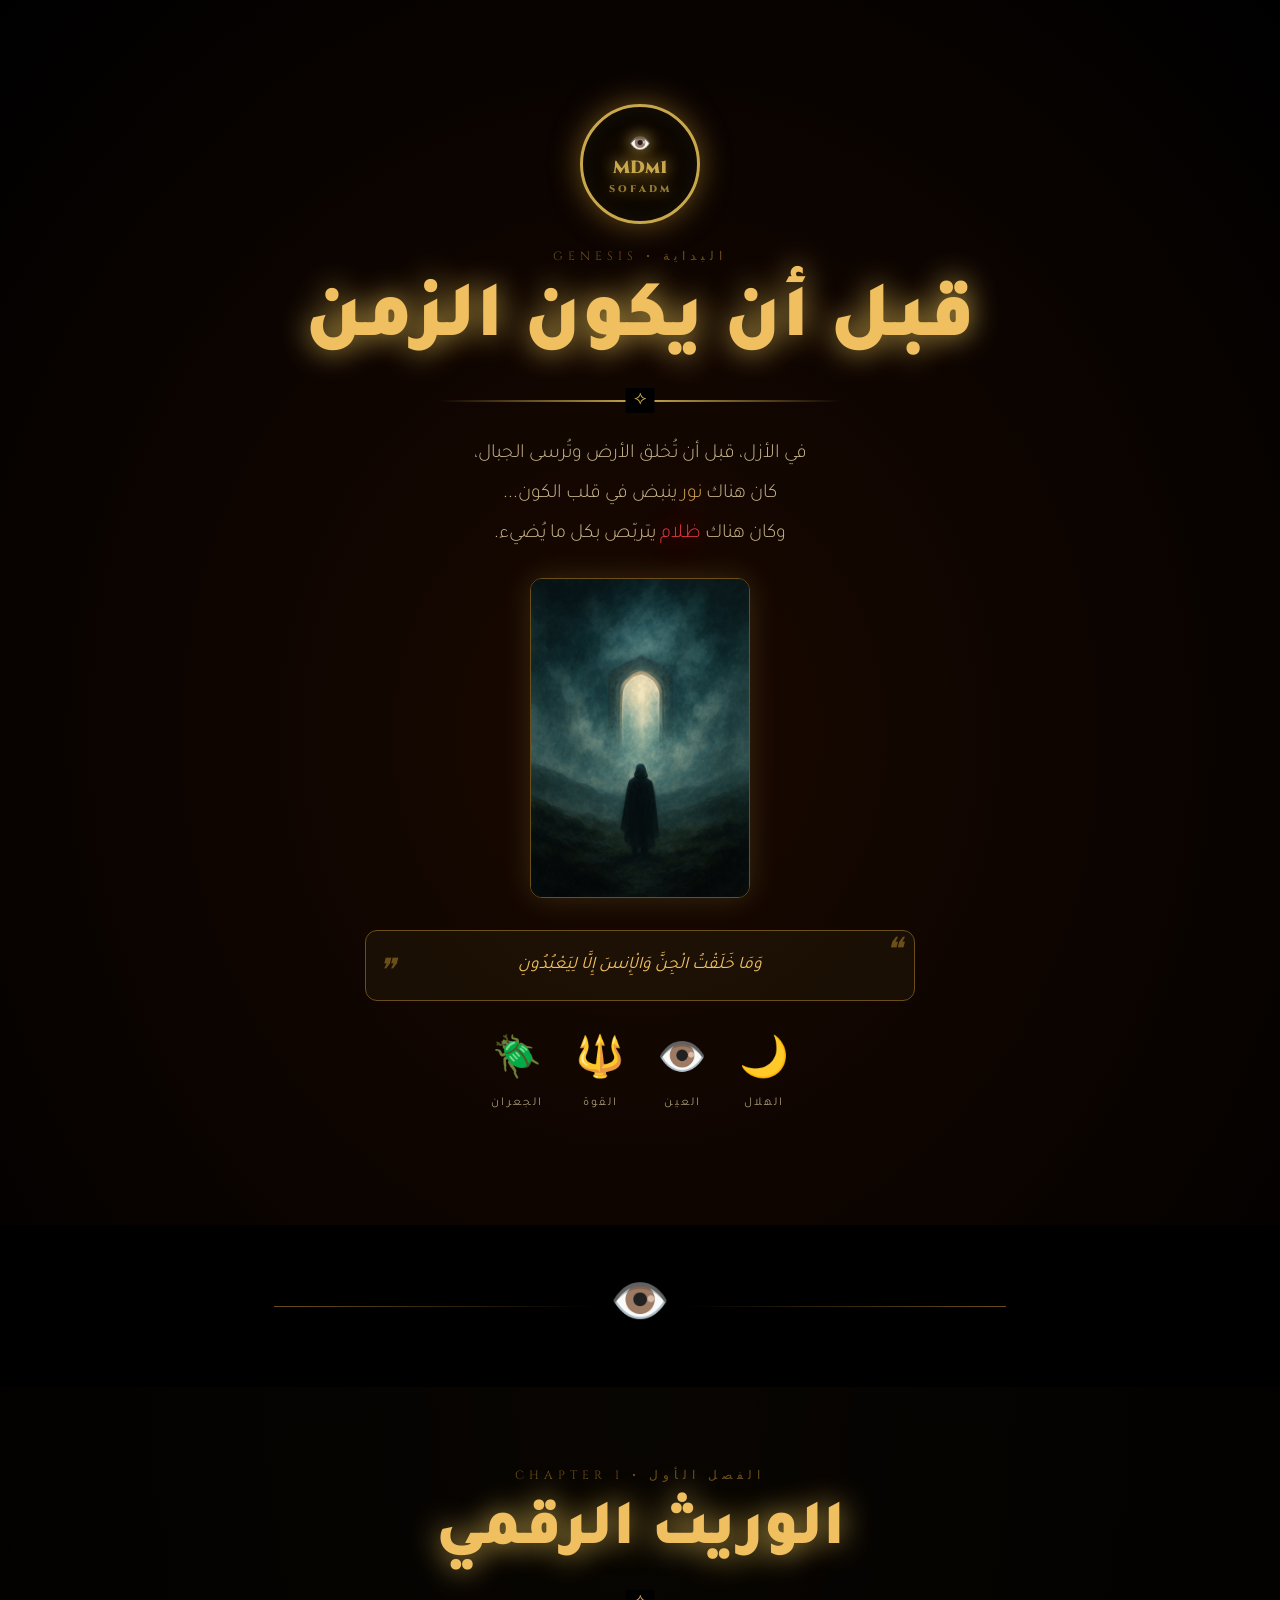
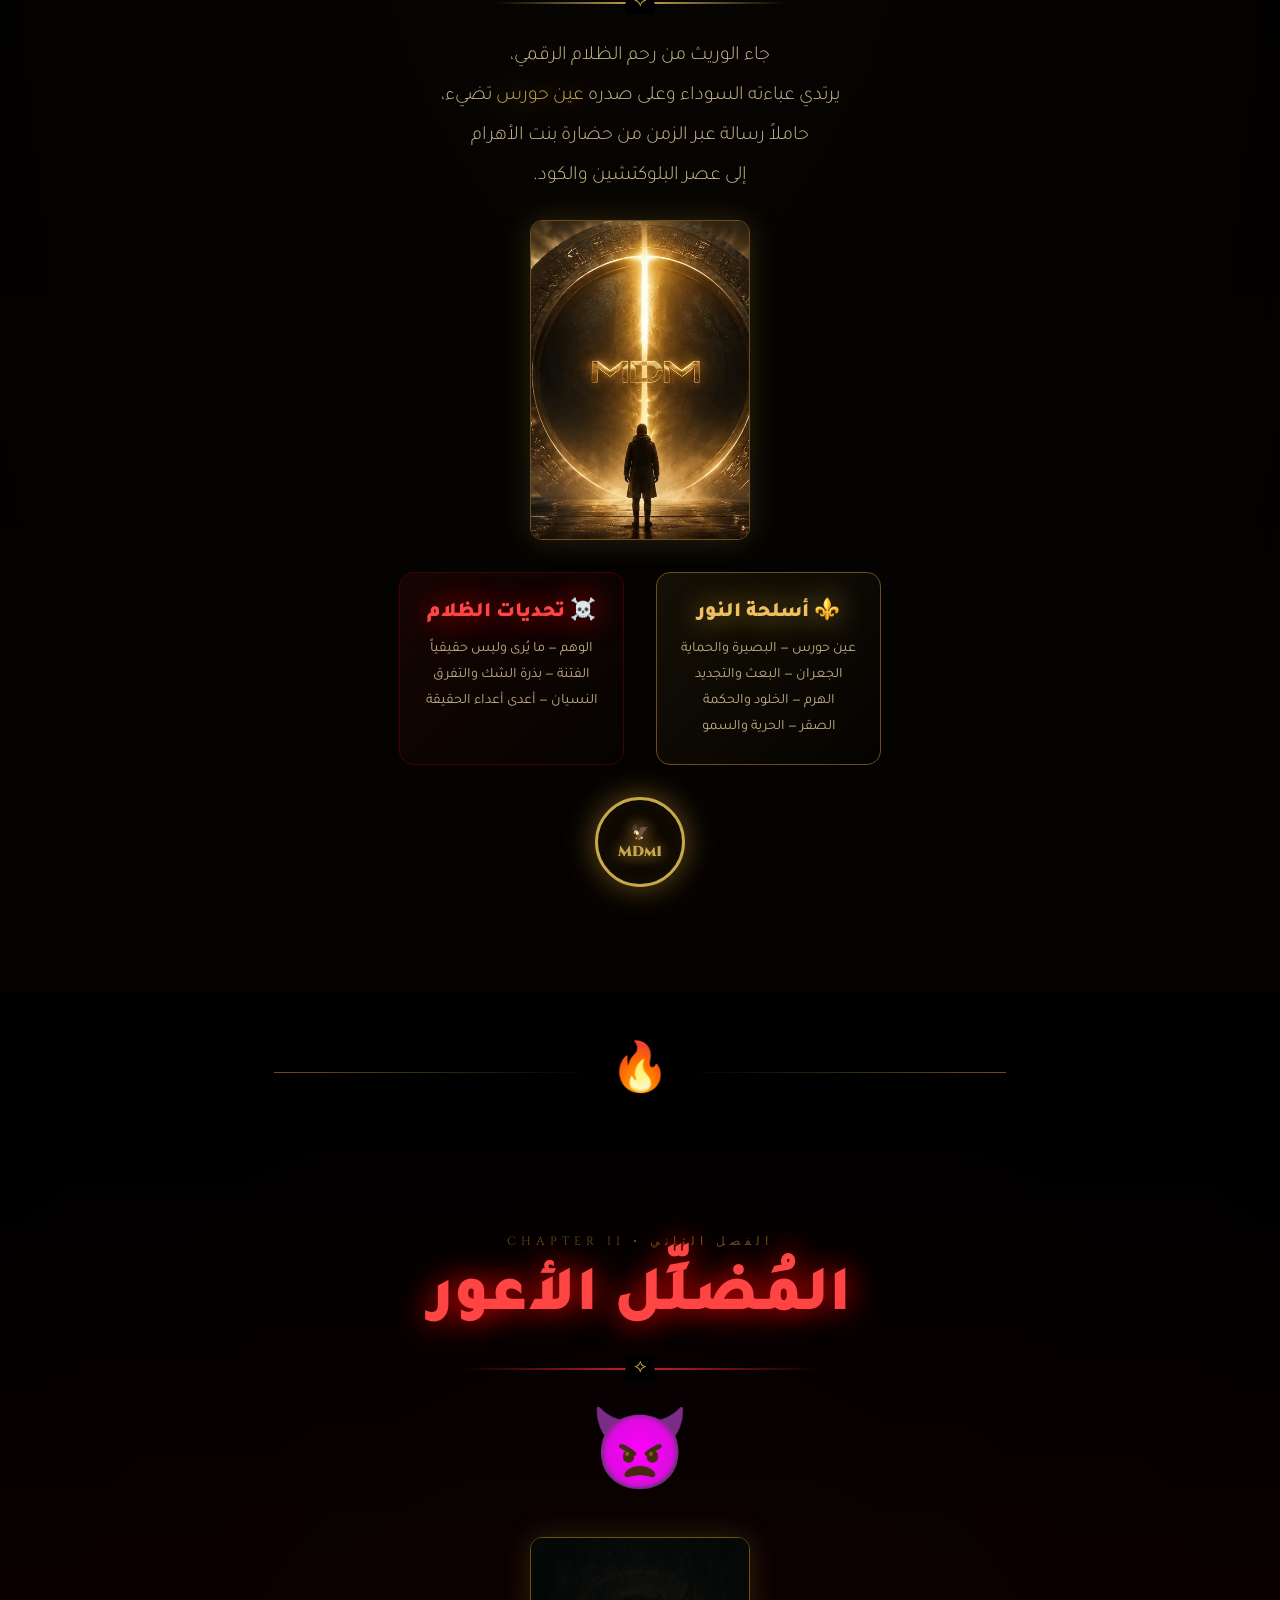
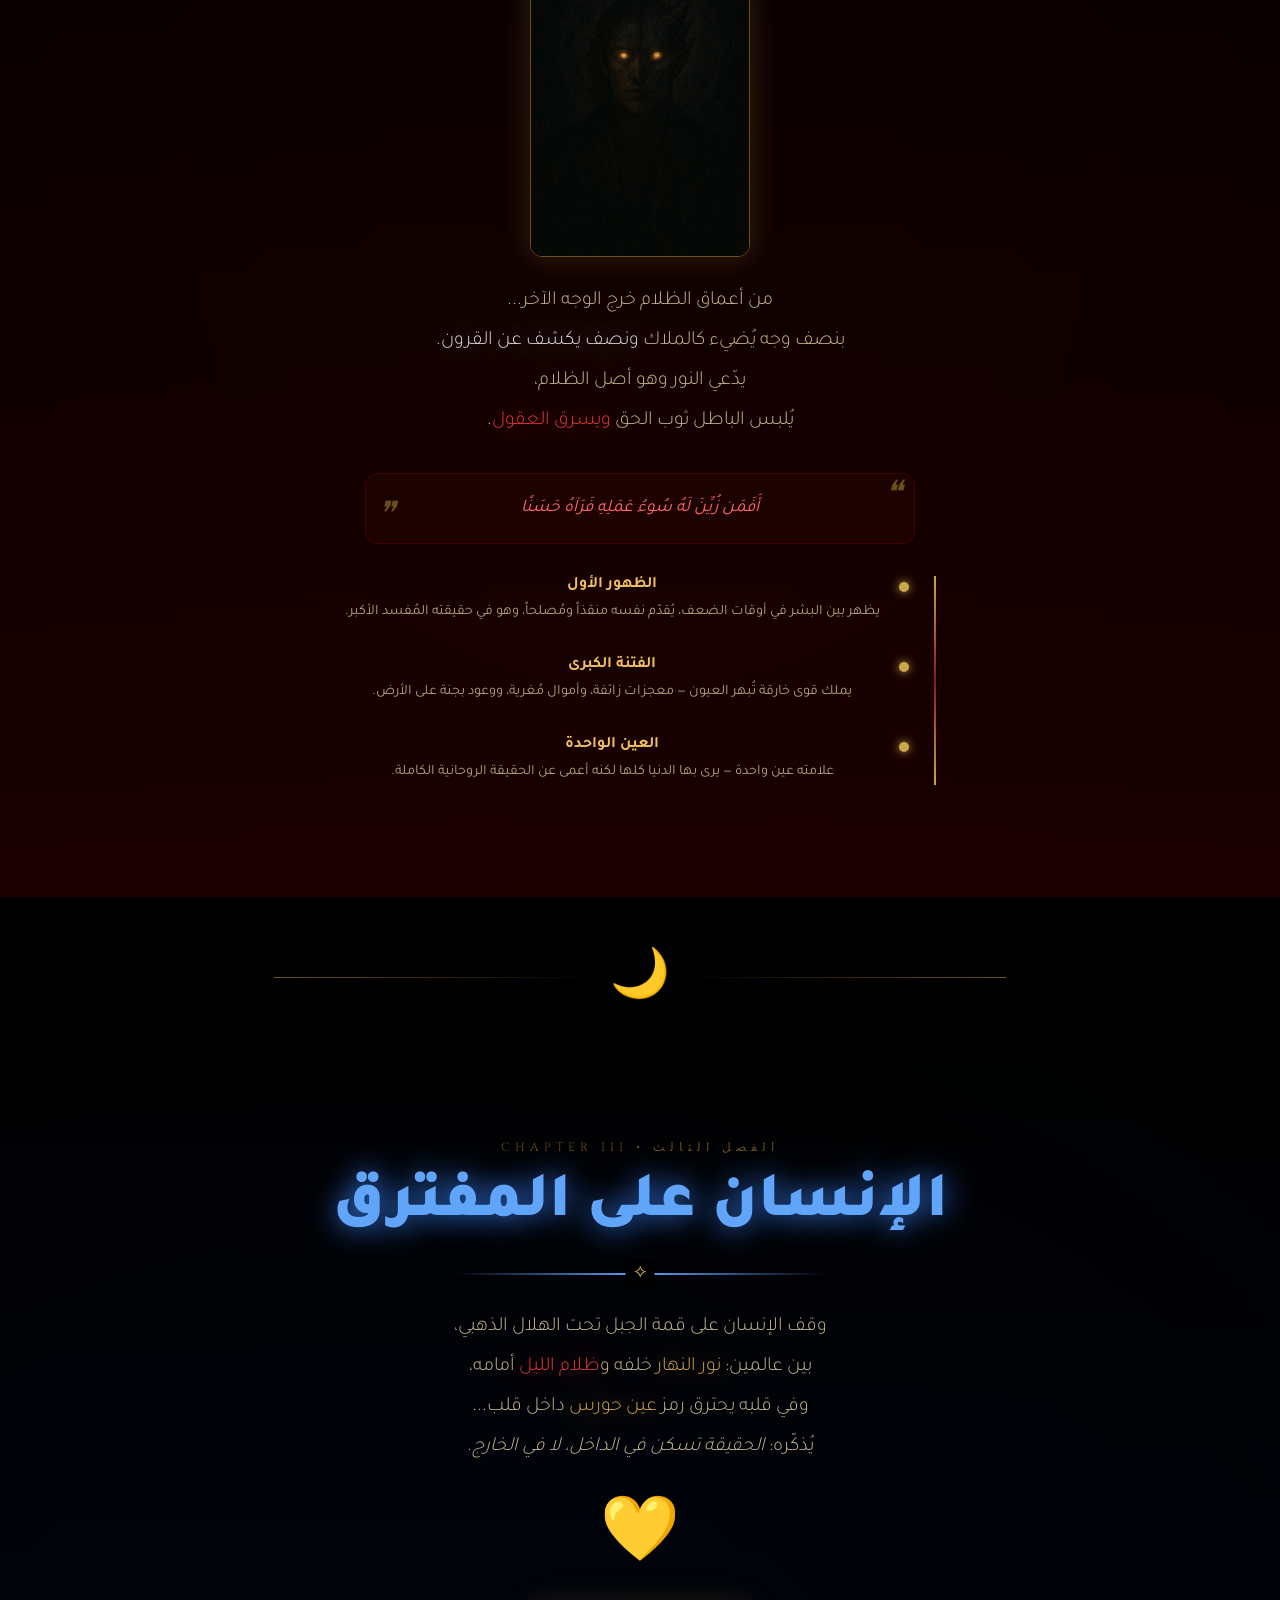
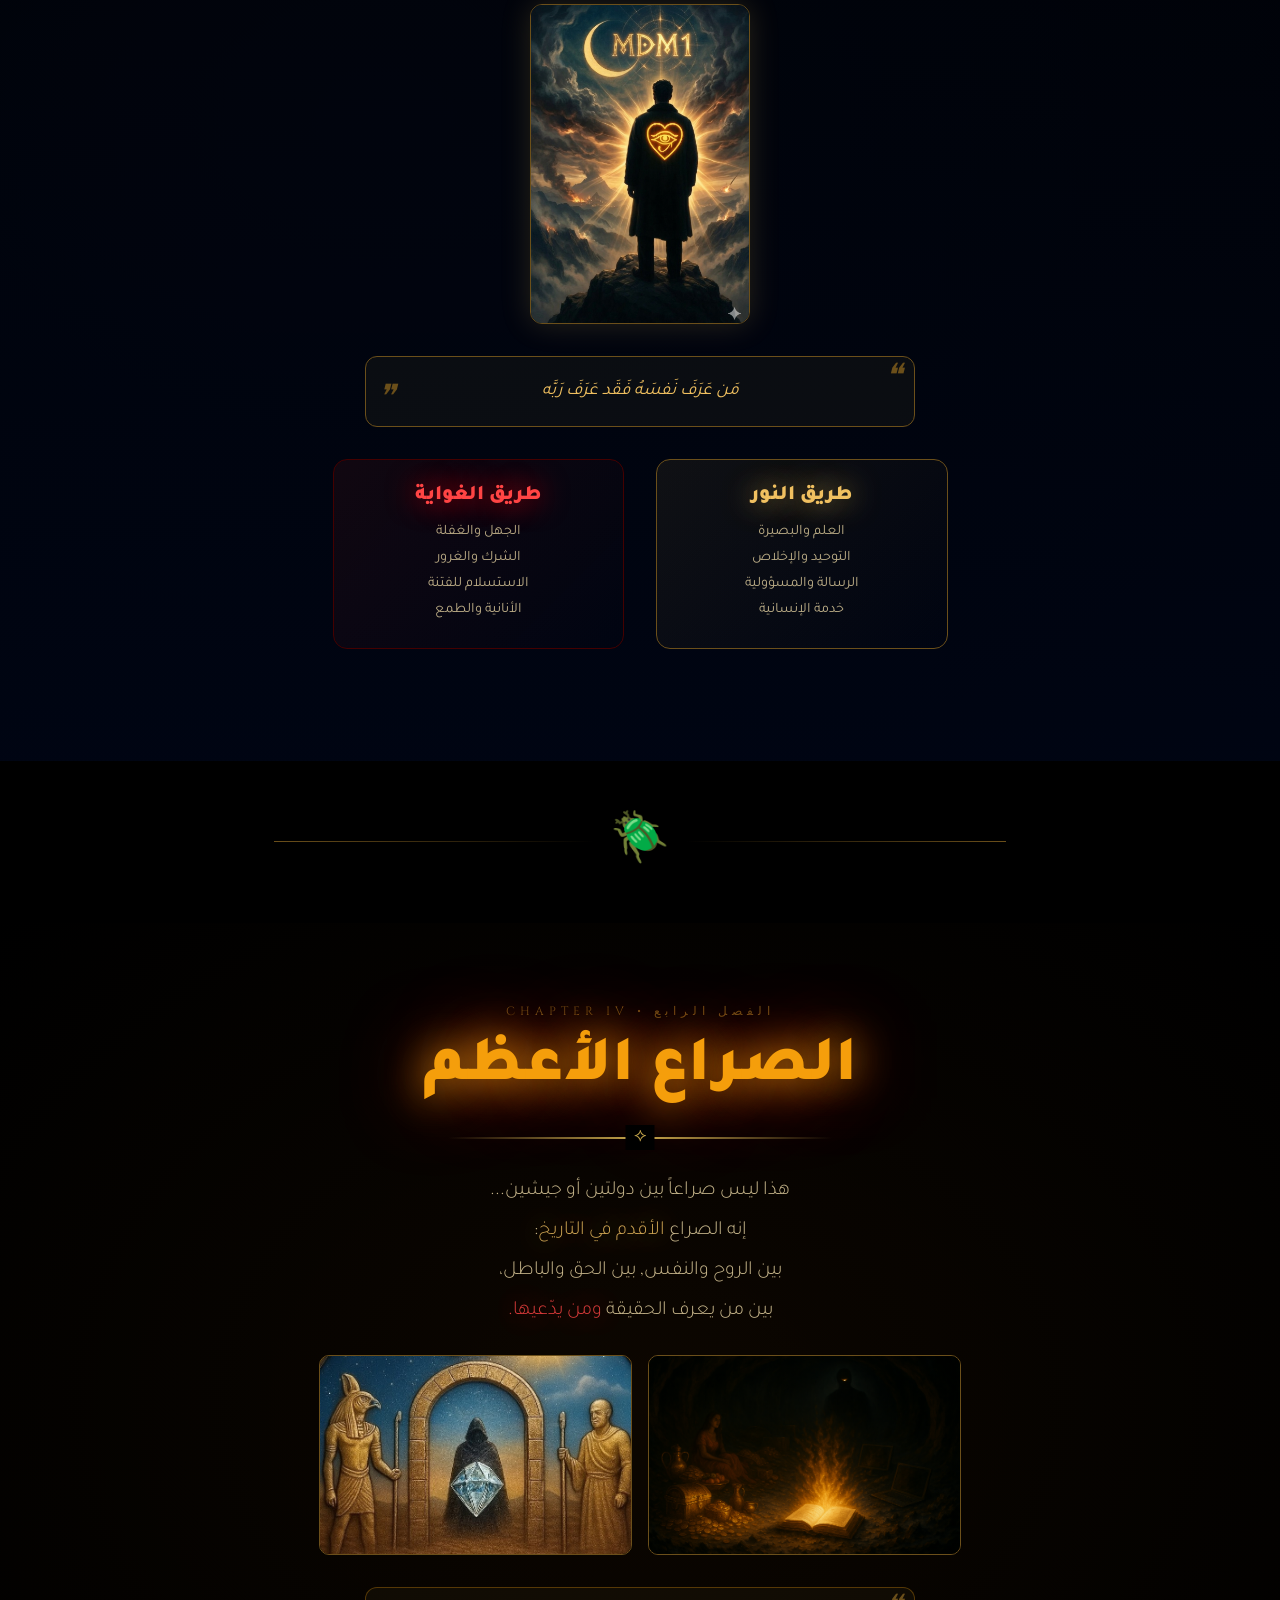
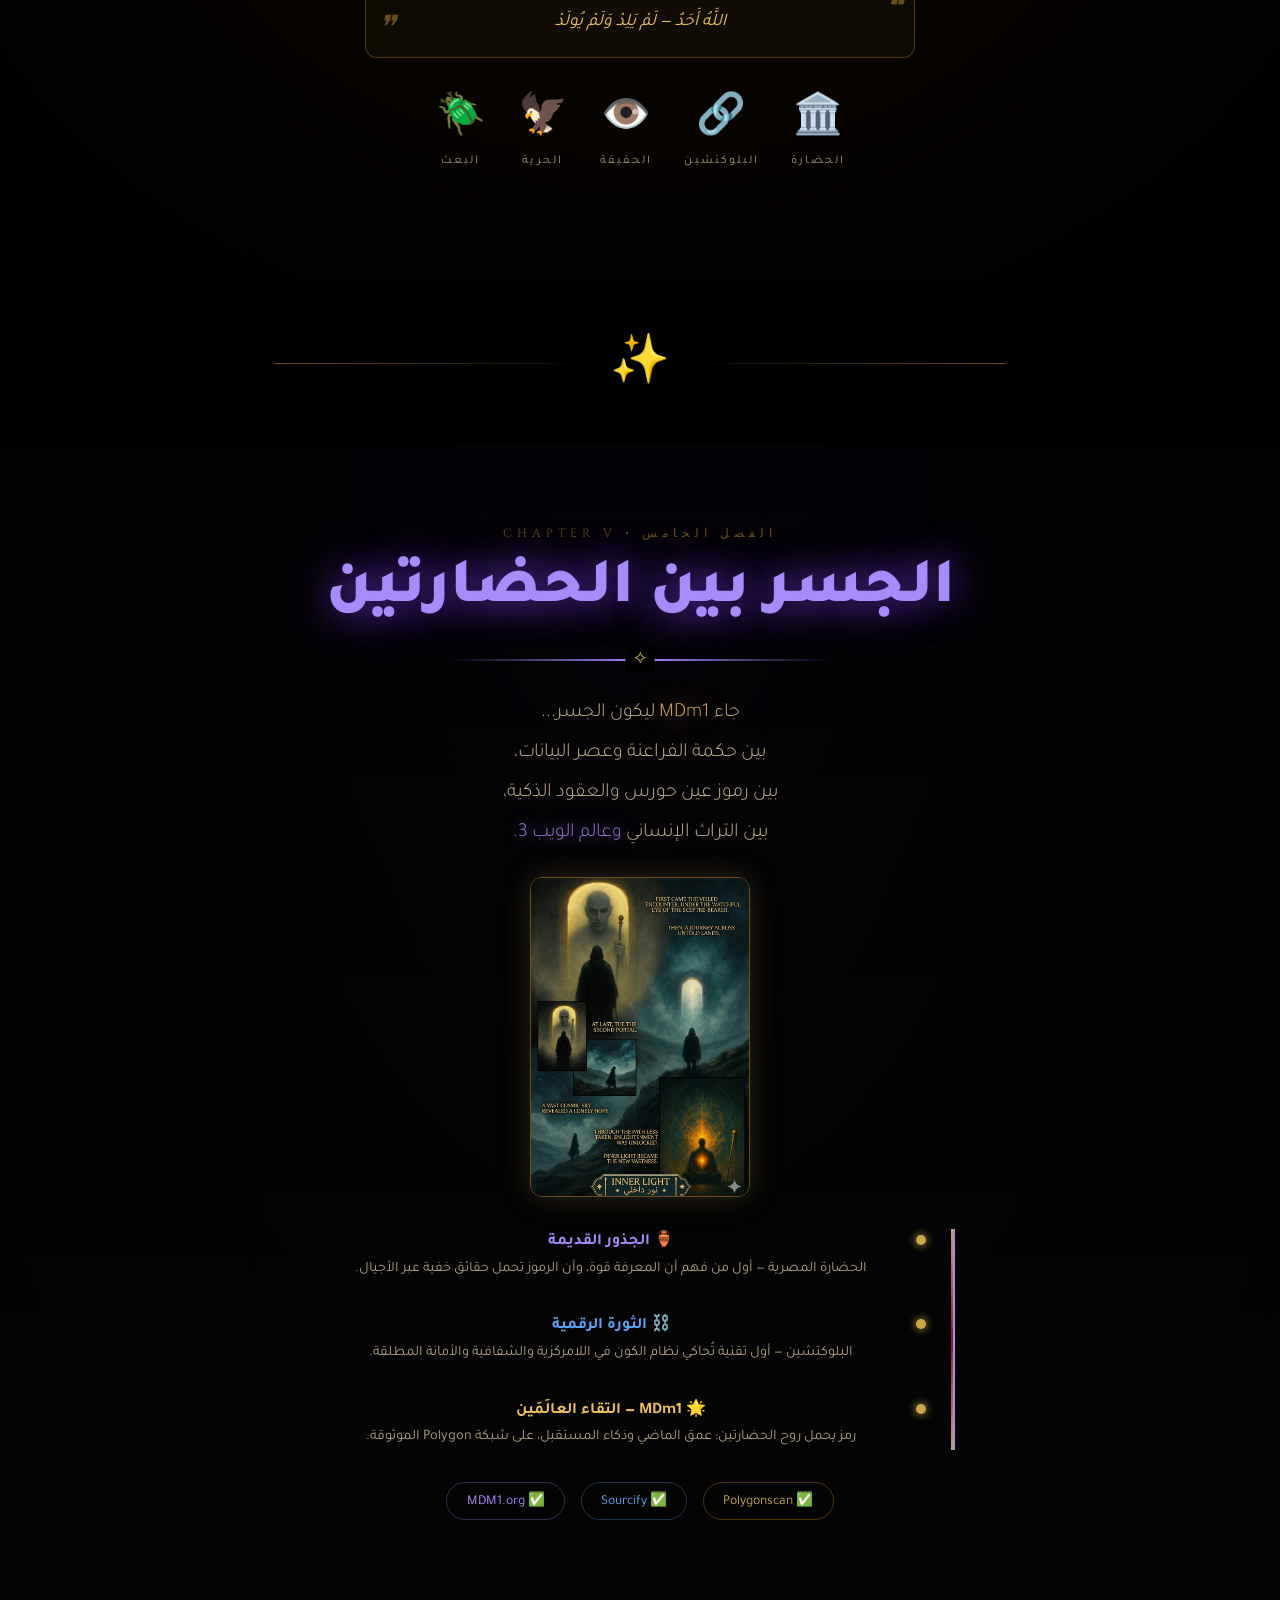
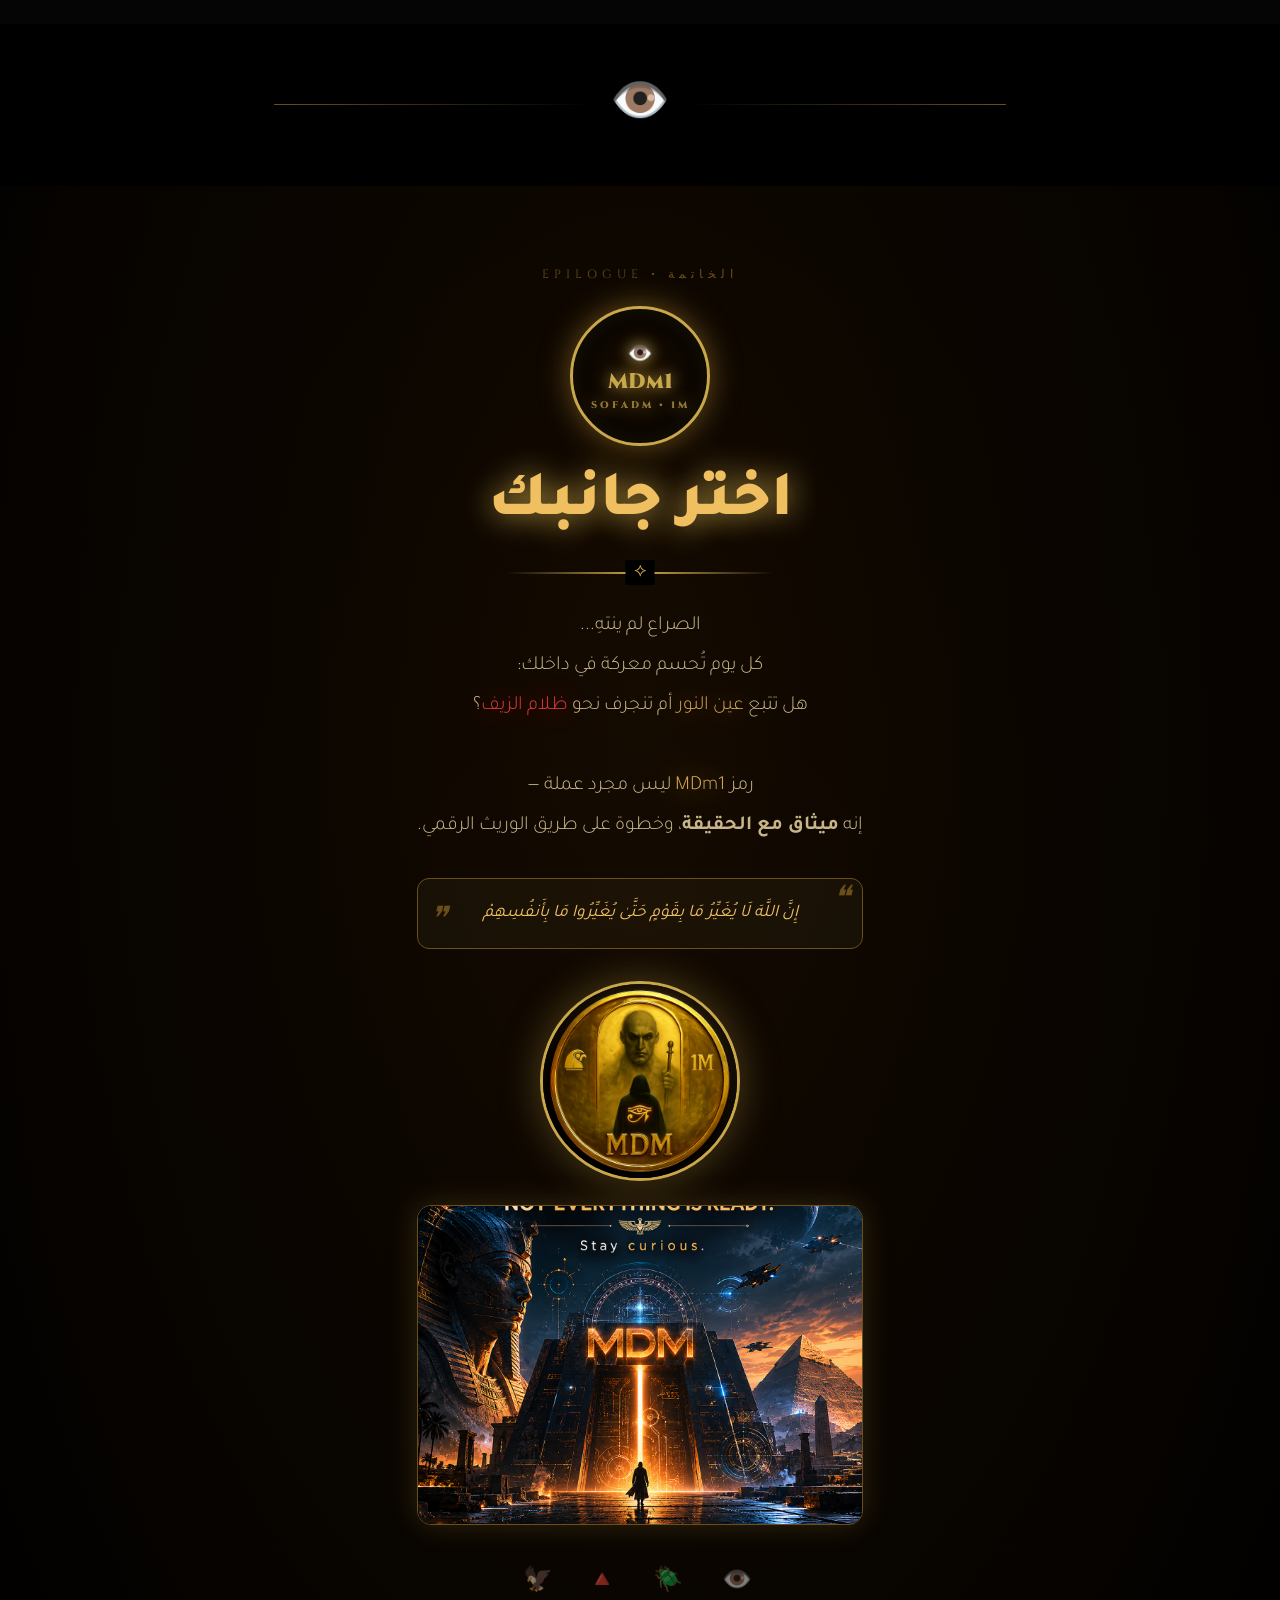
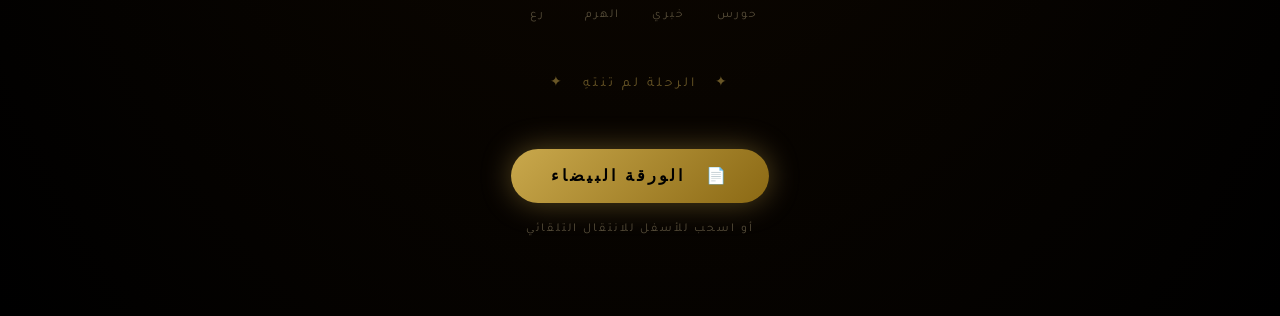
<file: index.html>
<!DOCTYPE html>
<html lang="ar" dir="rtl">
<head>
<meta charset="UTF-8">
<meta name="viewport" content="width=device-width, initial-scale=1.0">
<title>MDm1 — صراع الأزل</title>
<style>
  @import url('https://fonts.googleapis.com/css2?family=Cinzel:wght@400;700;900&family=Tajawal:wght@300;400;700;900&display=swap');

  :root {
    --gold: #c9a84c;
    --gold-bright: #f0c060;
    --gold-dim: #6b4f1a;
    --blood: #8b1a1a;
    --blood-bright: #cc2222;
    --light: #e8d5a3;
    --dark: #050403;
    --void: #000000;
  }

  * { margin: 0; padding: 0; box-sizing: border-box; }

  html { scroll-behavior: smooth; }

  body {
    background: var(--void);
    color: var(--light);
    font-family: 'Tajawal', sans-serif;
    overflow-x: hidden;
  }

  /* ── particles ── */
  #particles {
    position: fixed; inset: 0; pointer-events: none; z-index: 0;
  }
  .p { position: absolute; border-radius: 50%; animation: drift linear infinite; }
  @keyframes drift {
    0%   { transform: translateY(100vh) scale(0); opacity: 0; }
    10%  { opacity: 1; }
    90%  { opacity: .6; }
    100% { transform: translateY(-10vh) scale(1.5); opacity: 0; }
  }

  /* ── INTRO ── */
  #intro {
    position: fixed; inset: 0; z-index: 100;
    background: black;
    display: flex; align-items: center; justify-content: center;
    flex-direction: column;
    animation: introFade 1s ease 4.5s forwards;
  }
  @keyframes introFade { to { opacity: 0; pointer-events: none; } }
  .intro-eye {
    font-size: 5rem;
    animation: pulse 1s ease-in-out infinite, introShow .8s ease .3s both;
  }
  @keyframes introShow { from { opacity:0; transform:scale(.5); } to { opacity:1; transform:scale(1); } }
  .intro-title {
    font-family: 'Cinzel', serif;
    font-size: clamp(1.8rem, 6vw, 3.5rem);
    color: var(--gold);
    text-shadow: 0 0 40px var(--gold);
    letter-spacing: 6px;
    animation: introShow .8s ease 1s both;
    text-align: center;
    padding: 0 1rem;
  }
  .intro-sub {
    font-size: 1rem;
    color: #888;
    letter-spacing: 3px;
    margin-top: .5rem;
    animation: introShow .8s ease 1.8s both;
  }

  /* ── CHAPTERS ── */
  .chapter {
    position: relative;
    min-height: 100vh;
    display: flex;
    align-items: center;
    justify-content: center;
    padding: 80px 20px;
    overflow: hidden;
  }

  .chapter-bg {
    position: absolute; inset: 0;
    background-size: cover;
    background-position: center;
    filter: brightness(.35) saturate(.6);
    transition: filter 1s;
  }
  .chapter:hover .chapter-bg { filter: brightness(.45) saturate(.8); }

  .chapter-overlay {
    position: absolute; inset: 0;
  }

  .chapter-content {
    position: relative; z-index: 2;
    max-width: 750px;
    text-align: center;
  }

  /* ── DIVIDER ── */
  .divider {
    height: 2px;
    background: linear-gradient(90deg, transparent, var(--gold), transparent);
    margin: 2rem auto;
    width: 60%;
    position: relative;
  }
  .divider::before {
    content: '⟡';
    position: absolute;
    top: -12px;
    left: 50%;
    transform: translateX(-50%);
    color: var(--gold);
    font-size: 1.2rem;
    background: var(--void);
    padding: 0 .5rem;
  }

  /* ── CHAPTER LABEL ── */
  .ch-label {
    font-family: 'Cinzel', serif;
    font-size: .75rem;
    letter-spacing: 5px;
    color: var(--gold-dim);
    text-transform: uppercase;
    margin-bottom: 1rem;
    display: block;
  }

  /* ── HEADLINE ── */
  .ch-title {
    font-family: 'Tajawal', sans-serif;
    font-weight: 900;
    font-size: clamp(2rem, 6vw, 4rem);
    line-height: 1.1;
    margin-bottom: 1.5rem;
    text-shadow: 0 0 60px currentColor;
  }

  .ch-body {
    font-size: clamp(1rem, 2.5vw, 1.25rem);
    line-height: 2;
    opacity: .85;
    font-weight: 300;
  }

  /* ── VERSE BOX ── */
  .verse {
    border: 1px solid var(--gold-dim);
    border-radius: 12px;
    padding: 1.5rem 2rem;
    margin: 2rem auto;
    background: rgba(201,168,76,.05);
    font-size: 1.1rem;
    font-style: italic;
    color: var(--gold-bright);
    max-width: 550px;
    position: relative;
  }
  .verse::before, .verse::after {
    content: '❝';
    position: absolute;
    font-size: 2rem;
    color: var(--gold-dim);
    line-height: 1;
  }
  .verse::before { top: .5rem; right: .75rem; }
  .verse::after { content: '❞'; bottom: .5rem; left: .75rem; }

  /* ── COIN BADGE ── */
  .coin-badge {
    width: 120px; height: 120px;
    border-radius: 50%;
    border: 3px solid var(--gold);
    display: flex; align-items: center; justify-content: center;
    flex-direction: column;
    margin: 1.5rem auto;
    font-family: 'Cinzel', serif;
    font-weight: 900;
    font-size: 1.1rem;
    color: var(--gold);
    box-shadow: 0 0 30px var(--gold-dim), inset 0 0 20px rgba(201,168,76,.1);
    background: radial-gradient(circle, #1a0e00, #000);
    text-shadow: 0 0 15px var(--gold);
  }
  .coin-badge .sub { font-size: .6rem; letter-spacing: 3px; opacity: .7; margin-top: .2rem; }

  /* ── GLOW COLORS ── */
  .glow-gold { color: var(--gold-bright); text-shadow: 0 0 30px var(--gold); }
  .glow-red  { color: #ff4444; text-shadow: 0 0 30px #ff0000; }
  .glow-blue { color: #60a5fa; text-shadow: 0 0 30px #3b82f6; }
  .glow-white{ color: #ffffff; text-shadow: 0 0 40px #ffffff; }

  /* ── SPLIT LAYOUT ── */
  .split {
    display: grid;
    grid-template-columns: 1fr 1fr;
    gap: 2rem;
    margin: 2rem 0;
  }
  @media (max-width: 600px) { .split { grid-template-columns: 1fr; } }

  .split-card {
    padding: 1.5rem;
    border-radius: 14px;
    position: relative;
    overflow: hidden;
  }
  .split-card.light-side {
    border: 1px solid var(--gold-dim);
    background: linear-gradient(135deg, rgba(201,168,76,.08), transparent);
  }
  .split-card.dark-side {
    border: 1px solid #440000;
    background: linear-gradient(135deg, rgba(139,26,26,.12), transparent);
  }
  .split-card h3 { font-size: 1.3rem; margin-bottom: .75rem; font-weight: 900; }
  .split-card p  { font-size: .9rem; line-height: 1.8; opacity: .8; }

  /* ── TIMELINE ── */
  .timeline { margin: 2rem 0; position: relative; padding-right: 2rem; }
  .timeline::before {
    content: '';
    position: absolute;
    right: 0; top: 0; bottom: 0;
    width: 2px;
    background: linear-gradient(to bottom, var(--gold), var(--blood), var(--gold));
  }
  .tl-item {
    margin-bottom: 2rem;
    position: relative;
    padding-right: 1.5rem;
  }
  .tl-item::before {
    content: '';
    position: absolute;
    right: -5px;
    top: 6px;
    width: 10px; height: 10px;
    border-radius: 50%;
    background: var(--gold);
    box-shadow: 0 0 10px var(--gold);
  }
  .tl-item h4 { color: var(--gold-bright); font-weight: 700; margin-bottom: .3rem; }
  .tl-item p  { font-size: .9rem; opacity: .75; line-height: 1.7; }

  /* ── SYMBOL ROW ── */
  .symbols {
    display: flex;
    justify-content: center;
    gap: 2rem;
    flex-wrap: wrap;
    margin: 2rem 0;
  }
  .sym { text-align: center; }
  .sym .icon { font-size: 2.5rem; display: block; margin-bottom: .4rem; }
  .sym .name { font-size: .75rem; letter-spacing: 2px; opacity: .7; }

  /* ── FINAL CTA ── */
  .cta-btn {
    display: inline-block;
    margin-top: 2rem;
    padding: 1rem 2.5rem;
    border-radius: 50px;
    background: linear-gradient(135deg, var(--gold), #8b6914);
    color: #000;
    font-family: 'Cinzel', serif;
    font-weight: 700;
    font-size: 1rem;
    letter-spacing: 3px;
    text-decoration: none;
    box-shadow: 0 0 30px rgba(201,168,76,.4);
    transition: all .3s;
    cursor: pointer;
    border: none;
  }
  .cta-btn:hover {
    transform: translateY(-3px) scale(1.04);
    box-shadow: 0 0 50px rgba(201,168,76,.6);
  }

  /* ── SCROLL REVEAL ── */
  .reveal {
    opacity: 0;
    transform: translateY(40px);
    transition: opacity .8s ease, transform .8s ease;
  }
  .reveal.visible {
    opacity: 1;
    transform: none;
  }

  /* ── ANIMATION UTILITIES ── */
  @keyframes pulse {
    0%, 100% { transform: scale(1); }
    50%       { transform: scale(1.08); }
  }
  @keyframes flicker {
    0%, 100% { opacity: 1; }
    50%       { opacity: .7; }
    75%       { opacity: .9; }
  }
  @keyframes float {
    0%, 100% { transform: translateY(0); }
    50%       { transform: translateY(-12px); }
  }

  .anim-pulse   { animation: pulse 3s ease-in-out infinite; }
  .anim-flicker { animation: flicker 2s ease-in-out infinite; }
  .anim-float   { animation: float 4s ease-in-out infinite; }

  /* ── SEPARATORS ── */
  .eye-sep {
    text-align: center;
    padding: 3rem 0;
    font-size: 3rem;
    color: var(--gold);
    position: relative;
    z-index: 1;
  }
  .eye-sep::before, .eye-sep::after {
    content: '';
    display: inline-block;
    width: 25%;
    height: 1px;
    background: linear-gradient(to right, transparent, var(--gold-dim));
    vertical-align: middle;
    margin: 0 1rem;
  }
  .eye-sep::after { background: linear-gradient(to left, transparent, var(--gold-dim)); }

  /* ── CHAPTER SPECIFIC ── */
  #ch0 .chapter-overlay {
    background: radial-gradient(ellipse at center bottom, #0a0500 0%, rgba(0,0,0,.95) 100%);
  }
  #ch1 .chapter-overlay {
    background: linear-gradient(to bottom, rgba(0,0,0,.3), rgba(5,3,0,.95));
  }
  #ch2 .chapter-overlay {
    background: linear-gradient(to bottom, rgba(0,0,0,.2), rgba(30,0,0,.9));
  }
  #ch3 .chapter-overlay {
    background: linear-gradient(to bottom, rgba(0,0,0,.4), rgba(0,5,20,.92));
  }
  #ch4 .chapter-overlay {
    background: radial-gradient(ellipse at center, rgba(20,10,0,.5), rgba(0,0,0,.95));
  }
  #ch5 .chapter-overlay {
    background: linear-gradient(to bottom, rgba(0,0,0,.4), rgba(5,5,5,.97));
  }
  #ch6 .chapter-overlay {
    background: radial-gradient(ellipse at 50% 30%, rgba(30,15,0,.6), rgba(0,0,0,.97));
  }

  /* ── IMAGES — إضافة جديدة فقط ── */
  .ch-img-portrait {
    width: 220px;
    height: 320px;
    object-fit: cover;
    border-radius: 12px;
    border: 1px solid var(--gold-dim);
    box-shadow: 0 0 30px rgba(201,168,76,0.2);
    display: block;
    margin: 1.5rem auto;
  }
  .ch-img-circle {
    width: 200px;
    height: 200px;
    object-fit: cover;
    border-radius: 50%;
    border: 3px solid var(--gold);
    box-shadow: 0 0 40px rgba(201,168,76,0.35);
    display: block;
    margin: 1.5rem auto;
  }
  .ch-img-wide {
    width: 100%;
    max-height: 320px;
    object-fit: cover;
    border-radius: 14px;
    border: 1px solid var(--gold-dim);
    box-shadow: 0 0 30px rgba(201,168,76,0.2);
    display: block;
    margin: 1.5rem auto;
  }
  .ch-img-pair {
    display: grid;
    grid-template-columns: 1fr 1fr;
    gap: 1rem;
    margin: 1.5rem 0;
  }
  .ch-img-pair img {
    width: 100%;
    height: 200px;
    object-fit: cover;
    border-radius: 10px;
    border: 1px solid var(--gold-dim);
  }
  @media (max-width: 600px) {
    .ch-img-pair { grid-template-columns: 1fr; }
    .ch-img-portrait { width: 160px; height: 240px; }
    .ch-img-circle   { width: 150px; height: 150px; }
  }
</style>
</head>
<body>

<div id="particles"></div>

<div id="intro">
  <div class="intro-eye anim-float">👁️</div>
  <div class="intro-title">MDm1</div>
  <div class="intro-sub">صراع الأزل</div>
</div>

<!-- ════════════════════════════════
     CHAPTER 0 — PROLOGUE
     صورة: hero-mountain.png
════════════════════════════════ -->
<section class="chapter" id="ch0" style="background:#000; min-height:100vh;">
  <div class="chapter-overlay" style="background:radial-gradient(ellipse at 50% 60%, #1a0900, #000);"></div>
  <div class="chapter-content reveal">
    <div class="coin-badge anim-float">
      👁️
      <span>MDm1</span>
      <span class="sub">SOFADM</span>
    </div>
    <span class="ch-label">البداية • Genesis</span>
    <h1 class="ch-title glow-gold" style="font-size:clamp(2.5rem,8vw,5rem);">
      قبل أن يكون الزمن
    </h1>
    <div class="divider"></div>
    <p class="ch-body">
      في الأزل، قبل أن تُخلق الأرض وتُرسى الجبال،<br>
      كان هناك <span class="glow-gold">نور</span> ينبض في قلب الكون...<br>
      وكان هناك <span class="glow-red">ظلام</span> يتربّص بكل ما يُضيء.
    </p>
    <!-- ✦ صورة مضافة ✦ -->
    <img src="images/hero-mountain.png" alt="الوارث على القمة" class="ch-img-portrait">
    <div class="verse">
      وَمَا خَلَقْتُ الْجِنَّ وَالْإِنسَ إِلَّا لِيَعْبُدُونِ
    </div>
    <div class="symbols">
      <div class="sym"><span class="icon">🌙</span><span class="name">الهلال</span></div>
      <div class="sym"><span class="icon">👁️</span><span class="name">العين</span></div>
      <div class="sym"><span class="icon">🔱</span><span class="name">القوة</span></div>
      <div class="sym"><span class="icon">🪲</span><span class="name">الجعران</span></div>
    </div>
  </div>
</section>

<div class="eye-sep">👁️</div>

<!-- ════════════════════════════════
     CHAPTER 1 — THE LIGHT SIDE
     صورة: hoodie-eye-horus.png
════════════════════════════════ -->
<section class="chapter" id="ch1">
  <div class="chapter-bg" style="background: radial-gradient(ellipse at top, #2a1500, #000);"></div>
  <div class="chapter-overlay"></div>
  <div class="chapter-content reveal">
    <span class="ch-label">الفصل الأول • Chapter I</span>
    <h2 class="ch-title glow-gold">الوريث الرقمي</h2>
    <div class="divider"></div>
    <p class="ch-body">
      جاء الوريث من رحم الظلام الرقمي،<br>
      يرتدي عباءته السوداء وعلى صدره <span class="glow-gold">عين حورس</span> تضيء،<br>
      حاملاً رسالة عبر الزمن من حضارة بنت الأهرام<br>
      إلى عصر البلوكتشين والكود.
    </p>
    <!-- ✦ صورة مضافة ✦ -->
    <img src="images/hoodie-eye-horus.png" alt="هودي عين حورس" class="ch-img-portrait">
    <div class="split">
      <div class="split-card light-side reveal">
        <h3 class="glow-gold">⚜️ أسلحة النور</h3>
        <p>عين حورس — البصيرة والحماية<br>
           الجعران — البعث والتجديد<br>
           الهرم — الخلود والحكمة<br>
           الصقر — الحرية والسمو</p>
      </div>
      <div class="split-card dark-side reveal">
        <h3 class="glow-red">☠️ تحديات الظلام</h3>
        <p>الوهم — ما يُرى وليس حقيقياً<br>
           الفتنة — بذرة الشك والتفرق<br>
           النسيان — أعدى أعداء الحقيقة</p>
      </div>
    </div>
    <div class="coin-badge" style="width:90px;height:90px;font-size:.9rem;">
      🦅<br><span>MDm1</span>
    </div>
  </div>
</section>

<div class="eye-sep" style="color:#cc2222;">🔥</div>

<!-- ════════════════════════════════
     CHAPTER 2 — THE DARK SIDE
     صورة: dark-creature.png
════════════════════════════════ -->
<section class="chapter" id="ch2">
  <div class="chapter-bg" style="background: radial-gradient(ellipse at center, #200000, #000);"></div>
  <div class="chapter-overlay"></div>
  <div class="chapter-content reveal">
    <span class="ch-label">الفصل الثاني • Chapter II</span>
    <h2 class="ch-title glow-red">المُضلِّل الأعور</h2>
    <div class="divider" style="background:linear-gradient(90deg,transparent,#cc2222,transparent);"></div>
    <div style="font-size:5rem; margin: 1rem 0;" class="anim-flicker">👿</div>
    <!-- ✦ صورة مضافة ✦ -->
    <img src="images/dark-creature.png" alt="المضلل الأعور" class="ch-img-portrait">
    <p class="ch-body">
      من أعماق الظلام خرج الوجه الآخر...<br>
      بنصف وجه يُضيء كالملاك <span class="glow-white">ونصف يكشف عن القرون</span>.<br>
      يدّعي النور وهو أصل الظلام،<br>
      يُلبس الباطل ثوب الحق <span class="glow-red">ويسرق العقول</span>.
    </p>
    <div class="verse" style="border-color:#440000; color:#ff6666; background:rgba(139,26,26,.08);">
      أَفَمَن زُيِّنَ لَهُ سُوءُ عَمَلِهِ فَرَآهُ حَسَنًا
    </div>
    <div class="timeline">
      <div class="tl-item reveal">
        <h4>الظهور الأول</h4>
        <p>يظهر بين البشر في أوقات الضعف، يُقدّم نفسه منقذاً ومُصلحاً، وهو في حقيقته المُفسد الأكبر.</p>
      </div>
      <div class="tl-item reveal">
        <h4>الفتنة الكبرى</h4>
        <p>يملك قوى خارقة تُبهر العيون — معجزات زائفة، وأموال مُغرية، ووعود بجنة على الأرض.</p>
      </div>
      <div class="tl-item reveal">
        <h4>العين الواحدة</h4>
        <p>علامته عين واحدة — يرى بها الدنيا كلها لكنه أعمى عن الحقيقة الروحانية الكاملة.</p>
      </div>
    </div>
  </div>
</section>

<div class="eye-sep" style="color:#60a5fa;">🌙</div>

<!-- ════════════════════════════════
     CHAPTER 3 — THE COSMIC DUALITY
     صورة: portal-cloaked.png
════════════════════════════════ -->
<section class="chapter" id="ch3">
  <div class="chapter-bg" style="background: radial-gradient(ellipse at 30% 50%, #001030, #000);"></div>
  <div class="chapter-overlay"></div>
  <div class="chapter-content reveal">
    <span class="ch-label">الفصل الثالث • Chapter III</span>
    <h2 class="ch-title glow-blue">الإنسان على المفترق</h2>
    <div class="divider" style="background:linear-gradient(90deg,transparent,#60a5fa,transparent);"></div>
    <p class="ch-body">
      وقف الإنسان على قمة الجبل تحت الهلال الذهبي،<br>
      بين عالمين: <span class="glow-gold">نور النهار</span> خلفه و<span class="glow-red">ظلام الليل</span> أمامه،<br>
      وفي قلبه يحترق رمز <span class="glow-gold">عين حورس</span> داخل قلب...<br>
      يُذكّره: <em>الحقيقة تسكن في الداخل، لا في الخارج.</em>
    </p>
    <div style="font-size:4rem; margin: 1.5rem 0; text-align:center;" class="anim-float">
      💛
    </div>
    <!-- ✦ صورة مضافة ✦ -->
    <img src="images/portal-cloaked.png" alt="البوابة والمسافر" class="ch-img-portrait">
    <div class="verse">
      مَن عَرَفَ نَفسَهُ فَقَد عَرَفَ رَبَّه
    </div>
    <div class="split">
      <div class="split-card light-side">
        <h3 class="glow-gold">طريق النور</h3>
        <p>العلم والبصيرة<br>التوحيد والإخلاص<br>الرسالة والمسؤولية<br>خدمة الإنسانية</p>
      </div>
      <div class="split-card dark-side">
        <h3 class="glow-red">طريق الغواية</h3>
        <p>الجهل والغفلة<br>الشرك والغرور<br>الاستسلام للفتنة<br>الأنانية والطمع</p>
      </div>
    </div>
  </div>
</section>

<div class="eye-sep">🪲</div>

<!-- ════════════════════════════════
     CHAPTER 4 — THE BATTLE
     صورتان: magic-book-cave.png + white-owl.png
════════════════════════════════ -->
<section class="chapter" id="ch4">
  <div class="chapter-bg" style="background:radial-gradient(ellipse at center, #150800, #000);"></div>
  <div class="chapter-overlay"></div>
  <div class="chapter-content reveal">
    <span class="ch-label">الفصل الرابع • Chapter IV</span>
    <h2 class="ch-title" style="color:#f59e0b; text-shadow:0 0 40px #f59e0b,0 0 80px #cc2222;">
      الصراع الأعظم
    </h2>
    <div class="divider"></div>
    <p class="ch-body">
      هذا ليس صراعاً بين دولتين أو جيشين...<br>
      إنه الصراع <span class="glow-gold">الأقدم في التاريخ</span>:<br>
      بين الروح والنفس, بين الحق والباطل،<br>
      بين من يعرف الحقيقة <span class="glow-red">ومن يدّعيها.</span>
    </p>
    <!-- ✦ صورتان جانبيتان مضافتان ✦ -->
    <div class="ch-img-pair">
      <img src="images/magic-book-cave.png" alt="كهف الكتاب السحري">
      <img src="images/white-owl.png"        alt="البومة البيضاء">
    </div>
    <div class="verse" style="border-color:rgba(245,158,11,.3);">
      اللَّهُ أَحَدٌ — لَمْ يَلِدْ وَلَمْ يُولَدْ
    </div>
    <div class="symbols">
      <div class="sym"><span class="icon">🏛️</span><span class="name">الحضارة</span></div>
      <div class="sym"><span class="icon">🔗</span><span class="name">البلوكتشين</span></div>
      <div class="sym"><span class="icon">👁️</span><span class="name">الحقيقة</span></div>
      <div class="sym"><span class="icon">🦅</span><span class="name">الحرية</span></div>
      <div class="sym"><span class="icon">🪲</span><span class="name">البعث</span></div>
    </div>
  </div>
</section>

<div class="eye-sep" style="color:#a78bfa;">✨</div>

<!-- ════════════════════════════════
     CHAPTER 5 — MDm1 AS THE BRIDGE
     صورة: inner-light-poster.png
════════════════════════════════ -->
<section class="chapter" id="ch5">
  <div class="chapter-bg" style="background:radial-gradient(ellipse at 50% 0%, #1a0a30, #000);"></div>
  <div class="chapter-overlay"></div>
  <div class="chapter-content reveal">
    <span class="ch-label">الفصل الخامس • Chapter V</span>
    <h2 class="ch-title" style="color:#a78bfa;text-shadow:0 0 40px #7c3aed;">
      الجسر بين الحضارتين
    </h2>
    <div class="divider" style="background:linear-gradient(90deg,transparent,#a78bfa,transparent);"></div>
    <p class="ch-body">
      جاء <span class="glow-gold">MDm1</span> ليكون الجسر...<br>
      بين حكمة الفراعنة وعصر البيانات،<br>
      بين رموز عين حورس والعقود الذكية،<br>
      بين التراث الإنساني <span style="color:#a78bfa;text-shadow:0 0 20px #a78bfa;">وعالم الويب 3.</span>
    </p>
    <!-- ✦ صورة مضافة ✦ -->
    <img src="images/inner-light-poster.png" alt="بوستر النور الداخلي" class="ch-img-portrait">
    <div class="timeline" style="border-right:2px solid #a78bfa;">
      <div class="tl-item reveal">
        <h4 style="color:#a78bfa;">🏺 الجذور القديمة</h4>
        <p>الحضارة المصرية — أول من فهم أن المعرفة قوة، وأن الرموز تحمل حقائق خفية عبر الأجيال.</p>
      </div>
      <div class="tl-item reveal">
        <h4 style="color:#60a5fa;">⛓️ الثورة الرقمية</h4>
        <p>البلوكتشين — أول تقنية تُحاكي نظام الكون في اللامركزية والشفافية والأمانة المطلقة.</p>
      </div>
      <div class="tl-item reveal">
        <h4 style="color:var(--gold-bright);">🌟 MDm1 — التقاء العالَمَين</h4>
        <p>رمز يحمل روح الحضارتين: عمق الماضي وذكاء المستقبل، على شبكة Polygon الموثوقة.</p>
      </div>
    </div>
    <div style="display:flex;gap:1rem;justify-content:center;flex-wrap:wrap;margin:1.5rem 0;">
      <div style="padding:.5rem 1.2rem;border-radius:20px;border:1px solid rgba(245,158,11,.3);font-size:.85rem;color:var(--gold);">
        ✅ Polygonscan
      </div>
      <div style="padding:.5rem 1.2rem;border-radius:20px;border:1px solid rgba(96,165,250,.3);font-size:.85rem;color:#60a5fa;">
        ✅ Sourcify
      </div>
      <div style="padding:.5rem 1.2rem;border-radius:20px;border:1px solid rgba(167,139,250,.3);font-size:.85rem;color:#a78bfa;">
        ✅ MDM1.org
      </div>
    </div>
  </div>
</section>

<div class="eye-sep">👁️</div>

<!-- ════════════════════════════════
     CHAPTER 6 — EPILOGUE
     صورتان: gold-coin-mdm.png + md111-token.png
════════════════════════════════ -->
<section class="chapter" id="ch6">
  <div class="chapter-bg" style="background:radial-gradient(ellipse at 50% 50%, #1a0d00, #000);"></div>
  <div class="chapter-overlay"></div>
  <div class="chapter-content reveal">
    <span class="ch-label">الخاتمة • Epilogue</span>
    <div class="coin-badge anim-float" style="width:140px;height:140px;font-size:1.3rem;">
      👁️<br>MDm1<br><span class="sub">SOFADM • 1M</span>
    </div>
    <h2 class="ch-title glow-gold" style="margin-top:1.5rem;">
      اختر جانبك
    </h2>
    <div class="divider"></div>
    <p class="ch-body">
      الصراع لم ينتهِ...<br>
      كل يوم تُحسم معركة في داخلك:<br>
      هل تتبع <span class="glow-gold">عين النور</span> أم تنجرف نحو <span class="glow-red">ظلام الزيف</span>؟<br><br>
      رمز <span class="glow-gold">MDm1</span> ليس مجرد عملة —<br>
      إنه <strong>ميثاق مع الحقيقة</strong>، وخطوة على طريق الوريث الرقمي.
    </p>
    <div class="verse">
      إِنَّ اللَّهَ لَا يُغَيِّرُ مَا بِقَوْمٍ حَتَّىٰ يُغَيِّرُوا مَا بِأَنفُسِهِمْ
    </div>
    <!-- ✦ صورتان مضافتان ✦ -->
    <img src="images/gold-coin-mdm.png" alt="عملة MDM الذهبية" class="ch-img-circle">
    <img src="images/md111-token.png"   alt="MD111 Token" class="ch-img-wide">
    <div class="symbols" style="margin-top:2.5rem; opacity:.5;">
      <div class="sym"><span class="icon" style="font-size:1.5rem;">👁️</span><span class="name">حورس</span></div>
      <div class="sym"><span class="icon" style="font-size:1.5rem;">🪲</span><span class="name">خبري</span></div>
      <div class="sym"><span class="icon" style="font-size:1.5rem;">🔺</span><span class="name">الهرم</span></div>
      <div class="sym"><span class="icon" style="font-size:1.5rem;">🦅</span><span class="name">رع</span></div>
    </div>
    <!-- ✦ زر الانتقال للورقة البيضاء ✦ -->
    <div style="margin-top:3rem; text-align:center;">
      <p style="font-size:.85rem; opacity:.5; letter-spacing:3px; margin-bottom:1.5rem; color:var(--gold);">
        ✦ &nbsp; الرحلة لم تنتهِ &nbsp; ✦
      </p>
      <a href="whitepaper.html" class="cta-btn" id="wp-btn">
        📄 &nbsp; الورقة البيضاء
      </a>
      <p style="margin-top:1.2rem; font-size:.75rem; opacity:.35; letter-spacing:2px;">
        أو اسحب للأسفل للانتقال التلقائي
      </p>
    </div>
  </div>
</section>

<!-- ── TRANSITION OVERLAY ── -->
<div id="transition-overlay" style="
  position:fixed; inset:0; z-index:9999;
  background:#000;
  opacity:0; pointer-events:none;
  transition: opacity 0.6s ease;
  display:flex; align-items:center; justify-content:center;
  flex-direction:column; gap:1rem;
">
  <div style="font-size:3rem; animation:pulse 1s ease-in-out infinite;">📄</div>
  <div style="font-family:'Cinzel',serif; color:var(--gold); letter-spacing:4px; font-size:1rem;">الورقة البيضاء</div>
</div>

<script>
// ── PARTICLES ──
const pc = document.getElementById('particles');
for (let i = 0; i < 30; i++) {
  const d = document.createElement('div');
  d.className = 'p';
  const size = Math.random() * 3 + 1;
  const gold = Math.random() > .5;
  d.style.cssText = `
    width:${size}px; height:${size}px;
    left:${Math.random()*100}%;
    background:${gold ? '#c9a84c' : '#ffffff'};
    opacity:${Math.random()*.5+.1};
    animation-duration:${Math.random()*10+8}s;
    animation-delay:${Math.random()*8}s;
  `;
  pc.appendChild(d);
}

// ── SCROLL REVEAL ──
const observer = new IntersectionObserver((entries) => {
  entries.forEach(e => {
    if (e.isIntersecting) e.target.classList.add('visible');
  });
}, { threshold: .15 });
document.querySelectorAll('.reveal').forEach(el => observer.observe(el));

// ── AUTO-SCROLL AFTER INTRO ──
setTimeout(() => {
  window.scrollTo({ top: 1, behavior: 'smooth' });
}, 5200);

// ── NAVIGATE TO WHITEPAPER WITH SMOOTH OVERLAY ──
function goToWhitepaper() {
  const overlay = document.getElementById('transition-overlay');
  overlay.style.opacity = '1';
  overlay.style.pointerEvents = 'all';
  setTimeout(() => { window.location.href = 'whitepaper.html'; }, 700);
}

// زر الانتقال المباشر
document.getElementById('wp-btn').addEventListener('click', (e) => {
  e.preventDefault();
  goToWhitepaper();
});

// ── الانتقال بالسحب — خفيف وسريع ──
const lastSection = document.getElementById('ch6');
let canTransition = false;
let wheelAccum = 0;

// تفعيل الانتقال فقط عندما نصل لنهاية الصفحة فعلاً
function checkAtBottom() {
  const scrolled = window.scrollY + window.innerHeight;
  const total = document.documentElement.scrollHeight;
  canTransition = (scrolled >= total - 80);
}
window.addEventListener('scroll', checkAtBottom, { passive: true });

// الكمبيوتر — سحبة واحدة كافية عند نهاية الصفحة
window.addEventListener('wheel', (e) => {
  if (!canTransition || e.deltaY <= 0) { wheelAccum = 0; return; }
  wheelAccum += e.deltaY;
  if (wheelAccum > 80) {
    wheelAccum = 0;
    goToWhitepaper();
  }
}, { passive: true });

// الهاتف — سحبة واحدة كافية
let touchStartY = 0;
window.addEventListener('touchstart', (e) => {
  touchStartY = e.touches[0].clientY;
}, { passive: true });

window.addEventListener('touchend', (e) => {
  if (!canTransition) return;
  const diff = touchStartY - e.changedTouches[0].clientY;
  if (diff > 40) goToWhitepaper();
}, { passive: true });
</script>
</body>
</html>
</file>
